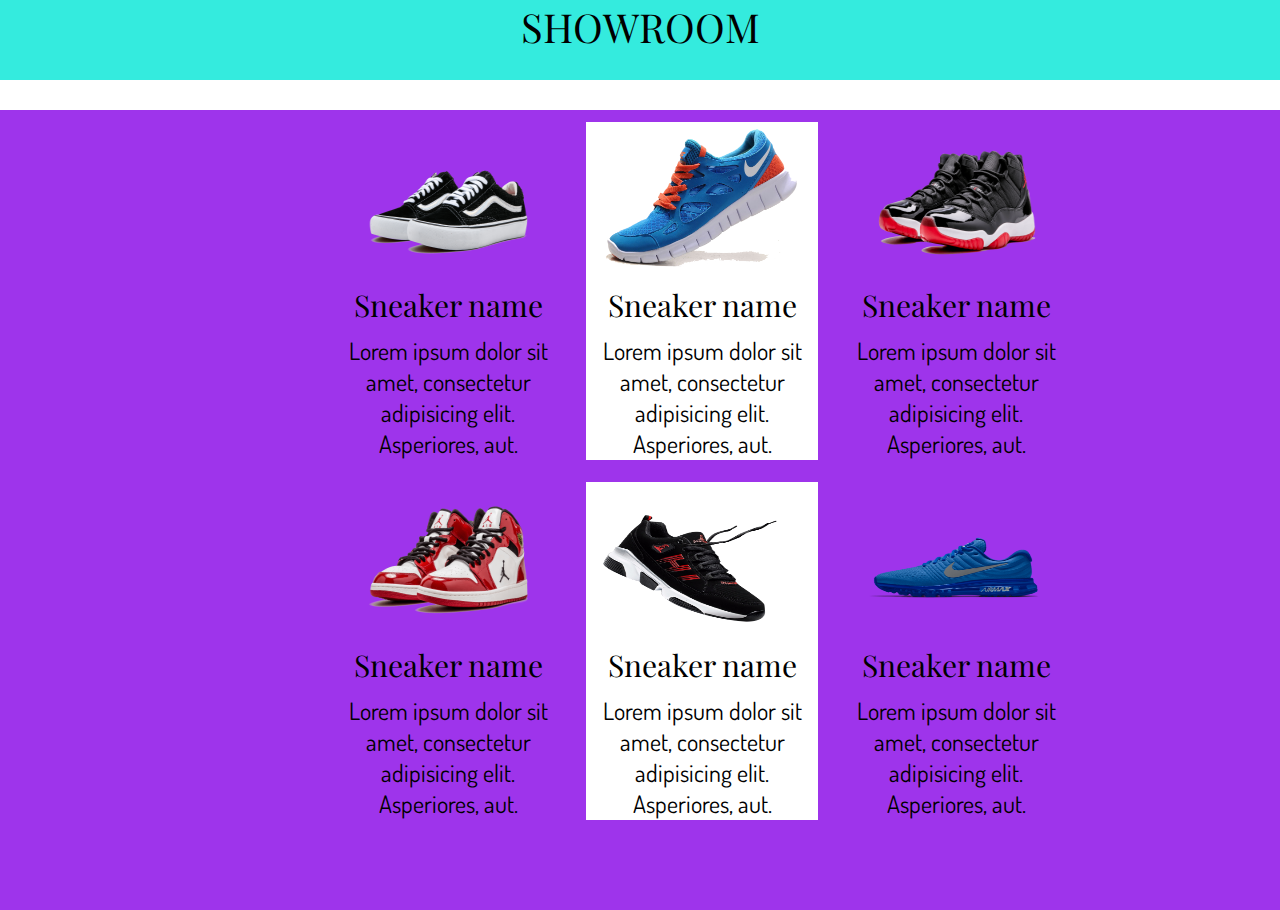
<file: index.html>
<!DOCTYPE html>
<html lang="en">
<head>
    <link rel="preconnect" href="https://fonts.googleapis.com">
<link rel="preconnect" href="https://fonts.gstatic.com" crossorigin>
<link href="https://fonts.googleapis.com/css2?family=Edu+AU+VIC+WA+NT+Pre:wght@400..700&family=Playfair+Display:ital,wght@0,400..900;1,400..900&display=swap" rel="stylesheet">
<link rel="preconnect" href="https://fonts.googleapis.com">
<link rel="preconnect" href="https://fonts.gstatic.com" crossorigin>
<link href="https://fonts.googleapis.com/css2?family=Dosis:wght@200..800&family=Edu+AU+VIC+WA+NT+Pre:wght@400..700&family=Playfair+Display:ital,wght@0,400..900;1,400..900&display=swap" rel="stylesheet">
    <meta charset="UTF-8">
    <link rel="stylesheet" href="css.css">
    <meta name="viewport" content="width=device-width, initial-scale=1.0">
    <title>Document</title>
</head>
<body>
    <div class="shapka">
        <h1 id="playfair">SHOWROOM</h1>
    </div>

    <div></div>
    
    <div class="table">
        <table>
        <tr>
            <td> <a href="snkr1.html"><img src="images/sneaker1.png" alt=""></a>
                <h2>Sneaker name</h2>
                Lorem ipsum dolor sit amet, consectetur adipisicing elit. Asperiores, aut.</td>

                <td id="white"> <a href="snkr2.html"><img src="images/sneaker2.png" alt=""></a>
                    <h2>Sneaker name</h2>
                    Lorem ipsum dolor sit amet, consectetur adipisicing elit. Asperiores, aut.</td>
    
                    <td> <a href="snkr3.html"><img src="images/sneaker3.png" alt=""></a>
                        <h2>Sneaker name</h2>
                        Lorem ipsum dolor sit amet, consectetur adipisicing elit. Asperiores, aut.</td>
        
        </tr>
        <tr>
            <td> <a href="snkr4.html"><img src="images/sneaker4.png" alt=""></a>
                <h2>Sneaker name</h2>
                Lorem ipsum dolor sit amet, consectetur adipisicing elit. Asperiores, aut.</td>

                <td id="white"> <a href="snkr5.html"><img src="images/sneaker5.png" alt=""></a>
                    <h2>Sneaker name</h2>
                    Lorem ipsum dolor sit amet, consectetur adipisicing elit. Asperiores, aut.</td>
       
                    <td> <a href="snkr6.html"><img src="images/sneaker6.png" alt=""></a>
                        <h2>Sneaker name</h2>
                        Lorem ipsum dolor sit amet, consectetur adipisicing elit. Asperiores, aut.</td>
             
        </tr>
    </table>
    </div>
    
</body>
</html>
</file>
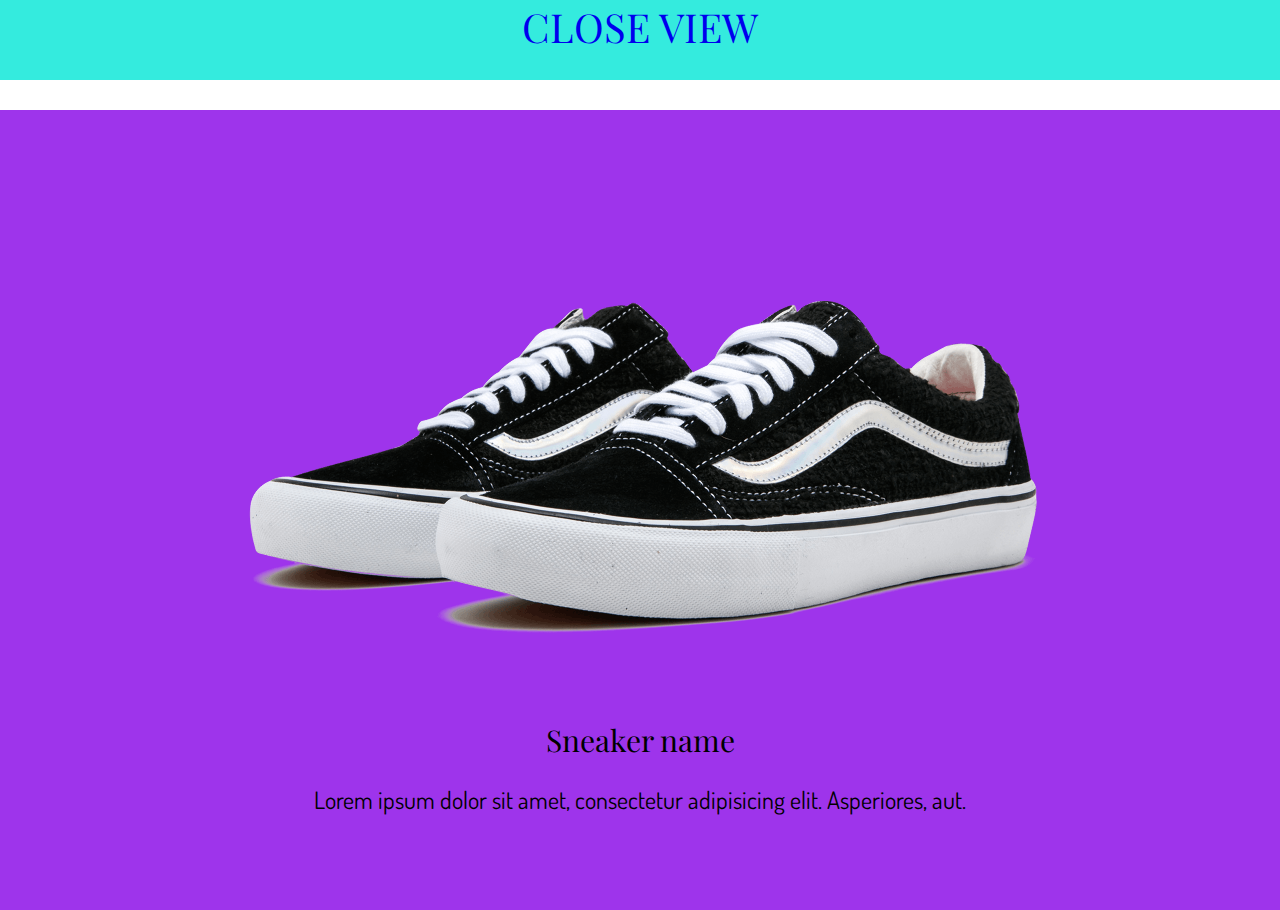
<file: snkr1.html>
<!DOCTYPE html>
<html lang="en">
<head>
    <link rel="preconnect" href="https://fonts.googleapis.com">
<link rel="preconnect" href="https://fonts.gstatic.com" crossorigin>
<link href="https://fonts.googleapis.com/css2?family=Edu+AU+VIC+WA+NT+Pre:wght@400..700&family=Playfair+Display:ital,wght@0,400..900;1,400..900&display=swap" rel="stylesheet">
<link rel="preconnect" href="https://fonts.googleapis.com">
<link rel="preconnect" href="https://fonts.gstatic.com" crossorigin>
<link href="https://fonts.googleapis.com/css2?family=Dosis:wght@200..800&family=Edu+AU+VIC+WA+NT+Pre:wght@400..700&family=Playfair+Display:ital,wght@0,400..900;1,400..900&display=swap" rel="stylesheet">
    <meta charset="UTF-8">
    <link rel="stylesheet" href="css.css">
    <meta name="viewport" content="width=device-width, initial-scale=1.0">
    <title>Document</title>
</head>
<body>
    <div class="shapka">
        <a href="index.html"><h1 id="playfair">CLOSE VIEW</h1></a>
    </div>

    <div class="sneak">
        <img src="images/sneaker1.png" alt="">
        <h2>Sneaker name</h2>
       <p>Lorem ipsum dolor sit amet, consectetur adipisicing elit. Asperiores, aut.</p>

    </div>
    
</body>
</html>
</file>
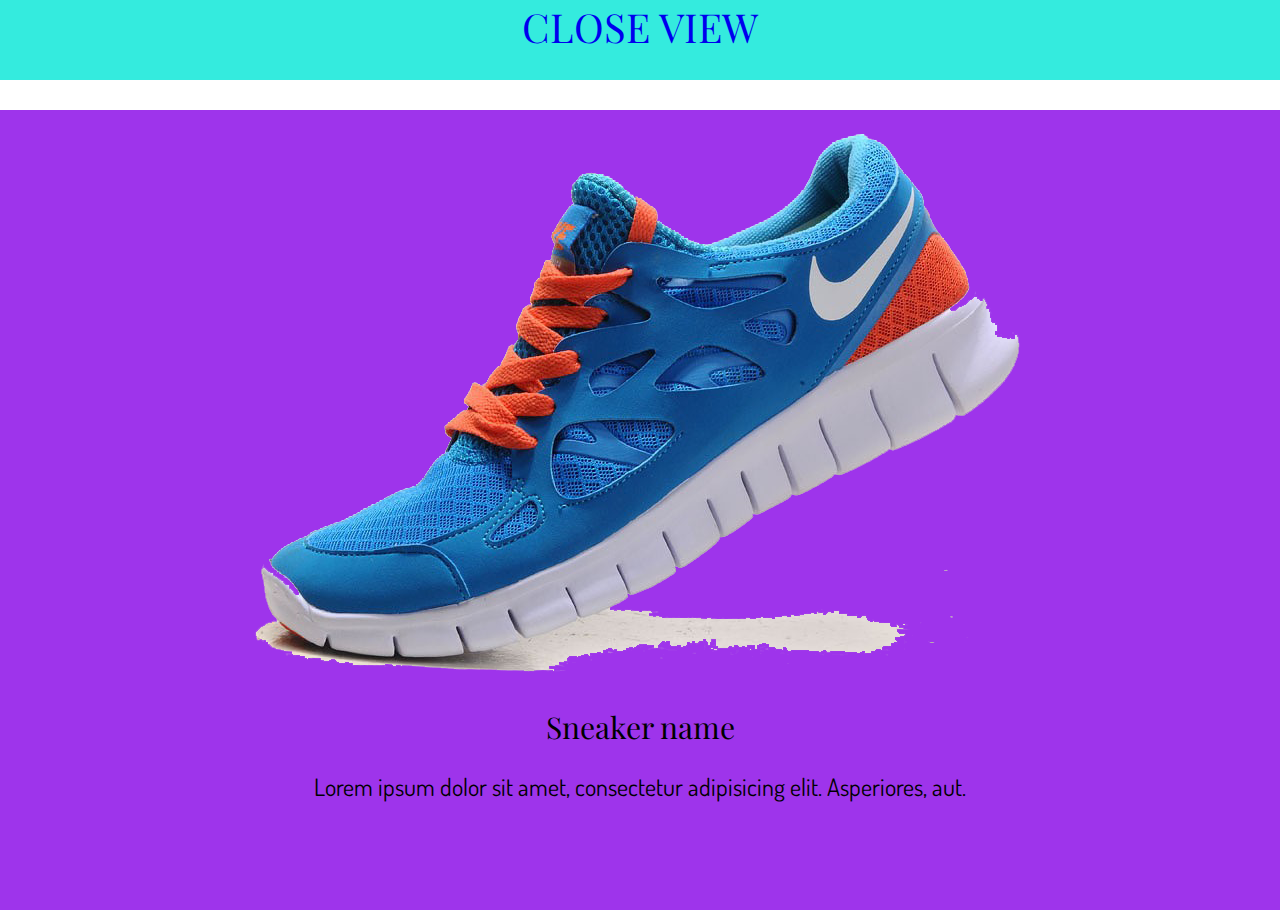
<file: snkr2.html>
<!DOCTYPE html>
<html lang="en">
<head>
    <link rel="preconnect" href="https://fonts.googleapis.com">
<link rel="preconnect" href="https://fonts.gstatic.com" crossorigin>
<link href="https://fonts.googleapis.com/css2?family=Edu+AU+VIC+WA+NT+Pre:wght@400..700&family=Playfair+Display:ital,wght@0,400..900;1,400..900&display=swap" rel="stylesheet">
<link rel="preconnect" href="https://fonts.googleapis.com">
<link rel="preconnect" href="https://fonts.gstatic.com" crossorigin>
<link href="https://fonts.googleapis.com/css2?family=Dosis:wght@200..800&family=Edu+AU+VIC+WA+NT+Pre:wght@400..700&family=Playfair+Display:ital,wght@0,400..900;1,400..900&display=swap" rel="stylesheet">
    <meta charset="UTF-8">
    <link rel="stylesheet" href="css.css">
    <meta name="viewport" content="width=device-width, initial-scale=1.0">
    <title>Document</title>
</head>
<body>
    <div class="shapka">
        <a href="index.html"><h1 id="playfair">CLOSE VIEW</h1></a>
    </div>

    <div class="sneak">
        <img src="images/sneaker2.png" alt="">
        <h2>Sneaker name</h2>
       <p>Lorem ipsum dolor sit amet, consectetur adipisicing elit. Asperiores, aut.</p>

    </div>
    
</body>
</html>
</file>
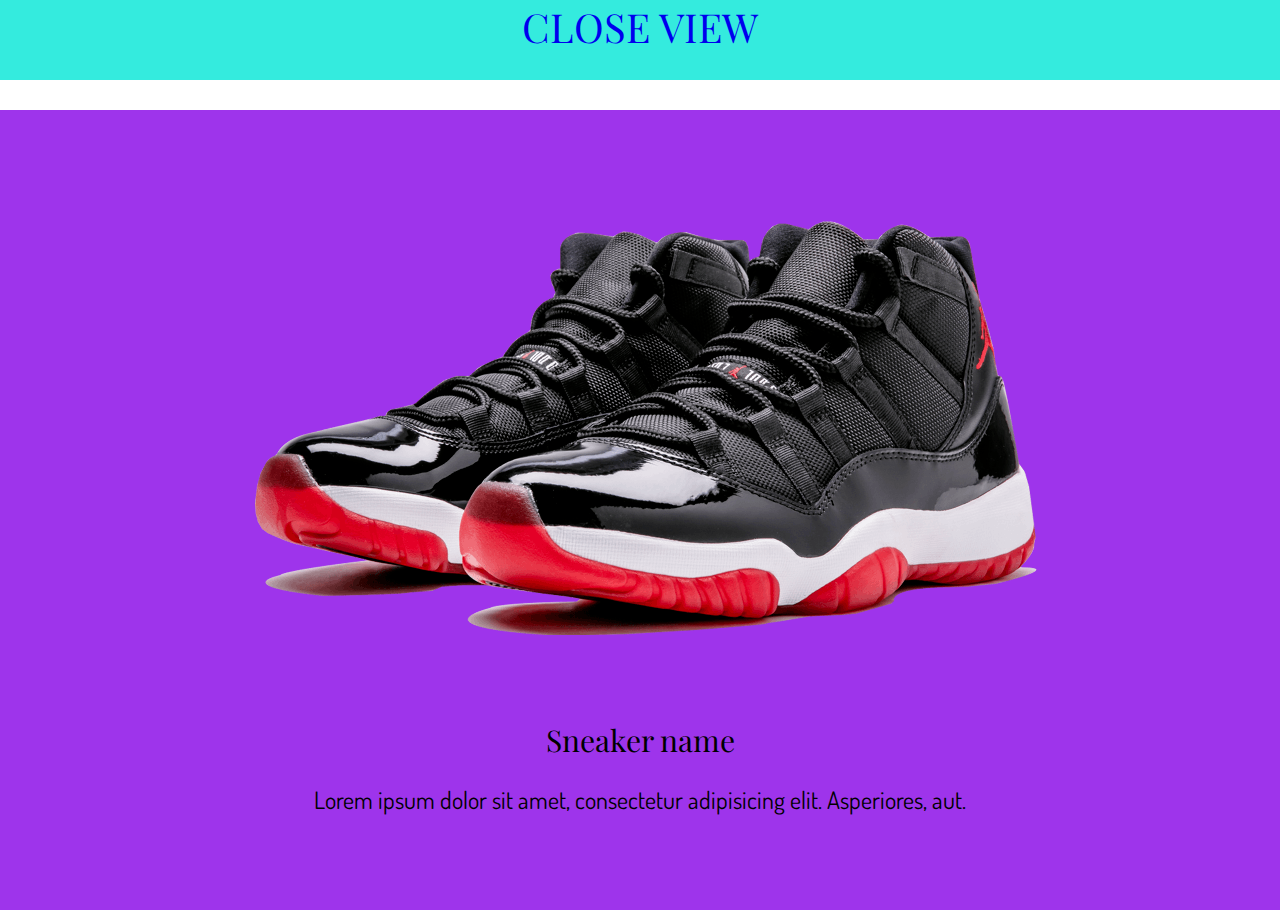
<file: snkr3.html>
<!DOCTYPE html>
<html lang="en">
<head>
    <link rel="preconnect" href="https://fonts.googleapis.com">
<link rel="preconnect" href="https://fonts.gstatic.com" crossorigin>
<link href="https://fonts.googleapis.com/css2?family=Edu+AU+VIC+WA+NT+Pre:wght@400..700&family=Playfair+Display:ital,wght@0,400..900;1,400..900&display=swap" rel="stylesheet">
<link rel="preconnect" href="https://fonts.googleapis.com">
<link rel="preconnect" href="https://fonts.gstatic.com" crossorigin>
<link href="https://fonts.googleapis.com/css2?family=Dosis:wght@200..800&family=Edu+AU+VIC+WA+NT+Pre:wght@400..700&family=Playfair+Display:ital,wght@0,400..900;1,400..900&display=swap" rel="stylesheet">
    <meta charset="UTF-8">
    <link rel="stylesheet" href="css.css">
    <meta name="viewport" content="width=device-width, initial-scale=1.0">
    <title>Document</title>
</head>
<body>
    <div class="shapka">
        <a href="index.html"><h1 id="playfair">CLOSE VIEW</h1></a>
    </div>

    <div class="sneak">
        <img src="images/sneaker3.png" alt="">
        <h2>Sneaker name</h2>
       <p>Lorem ipsum dolor sit amet, consectetur adipisicing elit. Asperiores, aut.</p>

    </div>
    
</body>
</html>
</file>
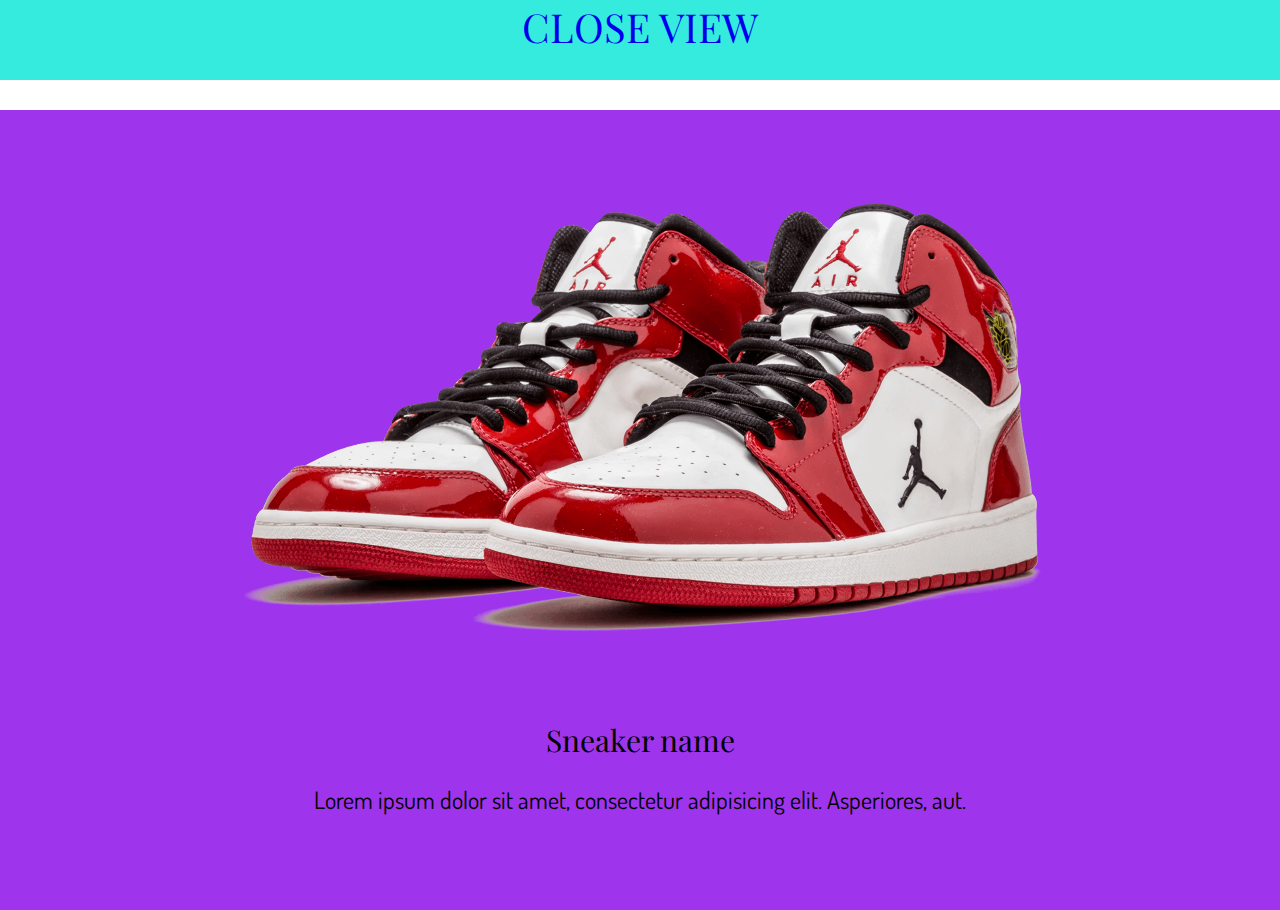
<file: snkr4.html>
<!DOCTYPE html>
<html lang="en">
<head>
    <link rel="preconnect" href="https://fonts.googleapis.com">
<link rel="preconnect" href="https://fonts.gstatic.com" crossorigin>
<link href="https://fonts.googleapis.com/css2?family=Edu+AU+VIC+WA+NT+Pre:wght@400..700&family=Playfair+Display:ital,wght@0,400..900;1,400..900&display=swap" rel="stylesheet">
<link rel="preconnect" href="https://fonts.googleapis.com">
<link rel="preconnect" href="https://fonts.gstatic.com" crossorigin>
<link href="https://fonts.googleapis.com/css2?family=Dosis:wght@200..800&family=Edu+AU+VIC+WA+NT+Pre:wght@400..700&family=Playfair+Display:ital,wght@0,400..900;1,400..900&display=swap" rel="stylesheet">
    <meta charset="UTF-8">
    <link rel="stylesheet" href="css.css">
    <meta name="viewport" content="width=device-width, initial-scale=1.0">
    <title>Document</title>
</head>
<body>
    <div class="shapka">
        <a href="index.html"><h1 id="playfair">CLOSE VIEW</h1></a>
    </div>

    <div class="sneak">
        <img src="images/sneaker4.png" alt="">
        <h2>Sneaker name</h2>
       <p>Lorem ipsum dolor sit amet, consectetur adipisicing elit. Asperiores, aut.</p>

    </div>
    
</body>
</html>
</file>
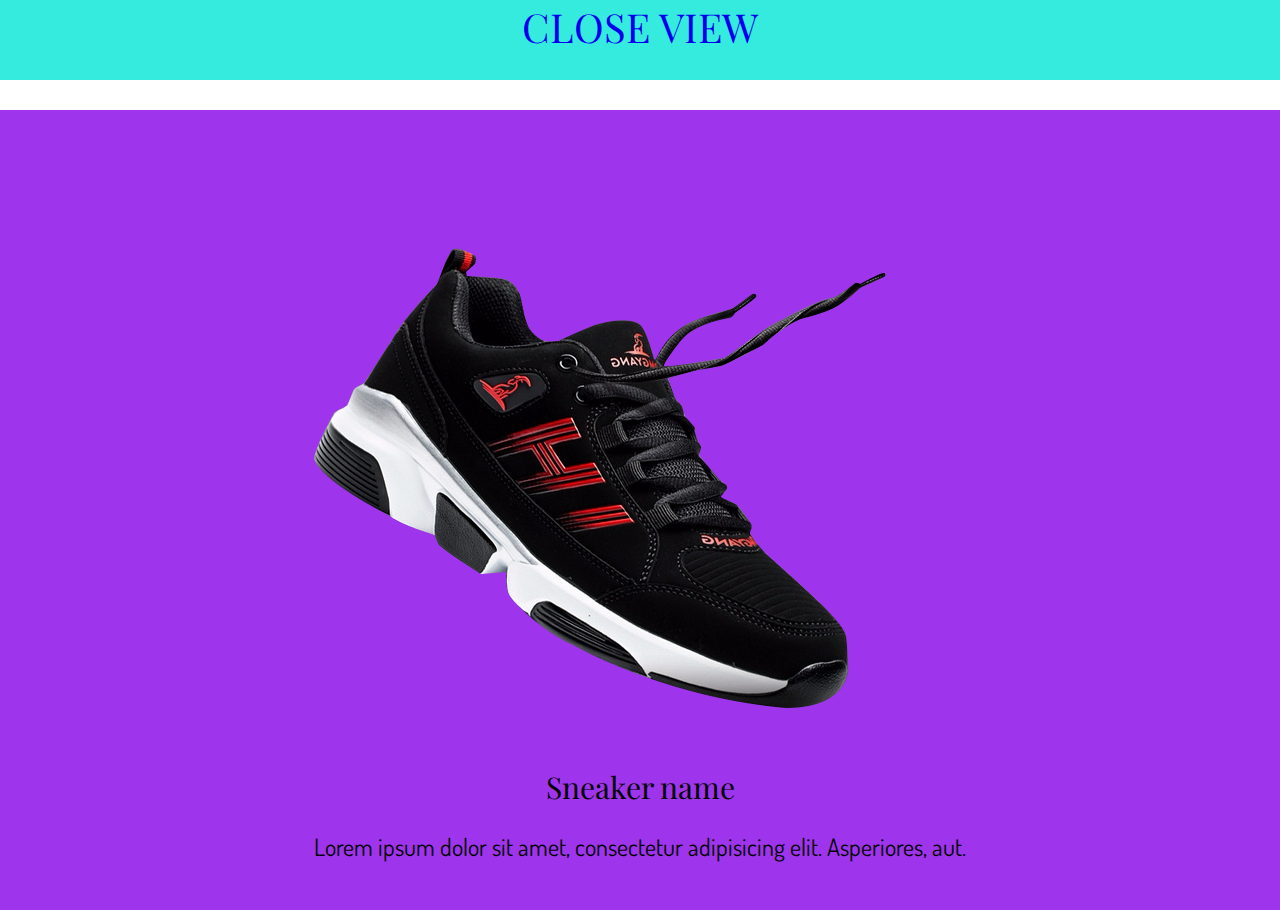
<file: snkr5.html>
<!DOCTYPE html>
<html lang="en">
<head>
    <link rel="preconnect" href="https://fonts.googleapis.com">
<link rel="preconnect" href="https://fonts.gstatic.com" crossorigin>
<link href="https://fonts.googleapis.com/css2?family=Edu+AU+VIC+WA+NT+Pre:wght@400..700&family=Playfair+Display:ital,wght@0,400..900;1,400..900&display=swap" rel="stylesheet">
<link rel="preconnect" href="https://fonts.googleapis.com">
<link rel="preconnect" href="https://fonts.gstatic.com" crossorigin>
<link href="https://fonts.googleapis.com/css2?family=Dosis:wght@200..800&family=Edu+AU+VIC+WA+NT+Pre:wght@400..700&family=Playfair+Display:ital,wght@0,400..900;1,400..900&display=swap" rel="stylesheet">
    <meta charset="UTF-8">
    <link rel="stylesheet" href="css.css">
    <meta name="viewport" content="width=device-width, initial-scale=1.0">
    <title>Document</title>
</head>
<body>
    <div class="shapka">
        <a href="index.html"><h1 id="playfair">CLOSE VIEW</h1></a>
    </div>

    <div class="sneak">
        <img src="images/sneaker5.png" alt="">
        <h2>Sneaker name</h2>
       <p>Lorem ipsum dolor sit amet, consectetur adipisicing elit. Asperiores, aut.</p>

    </div>
    
</body>
</html>
</file>
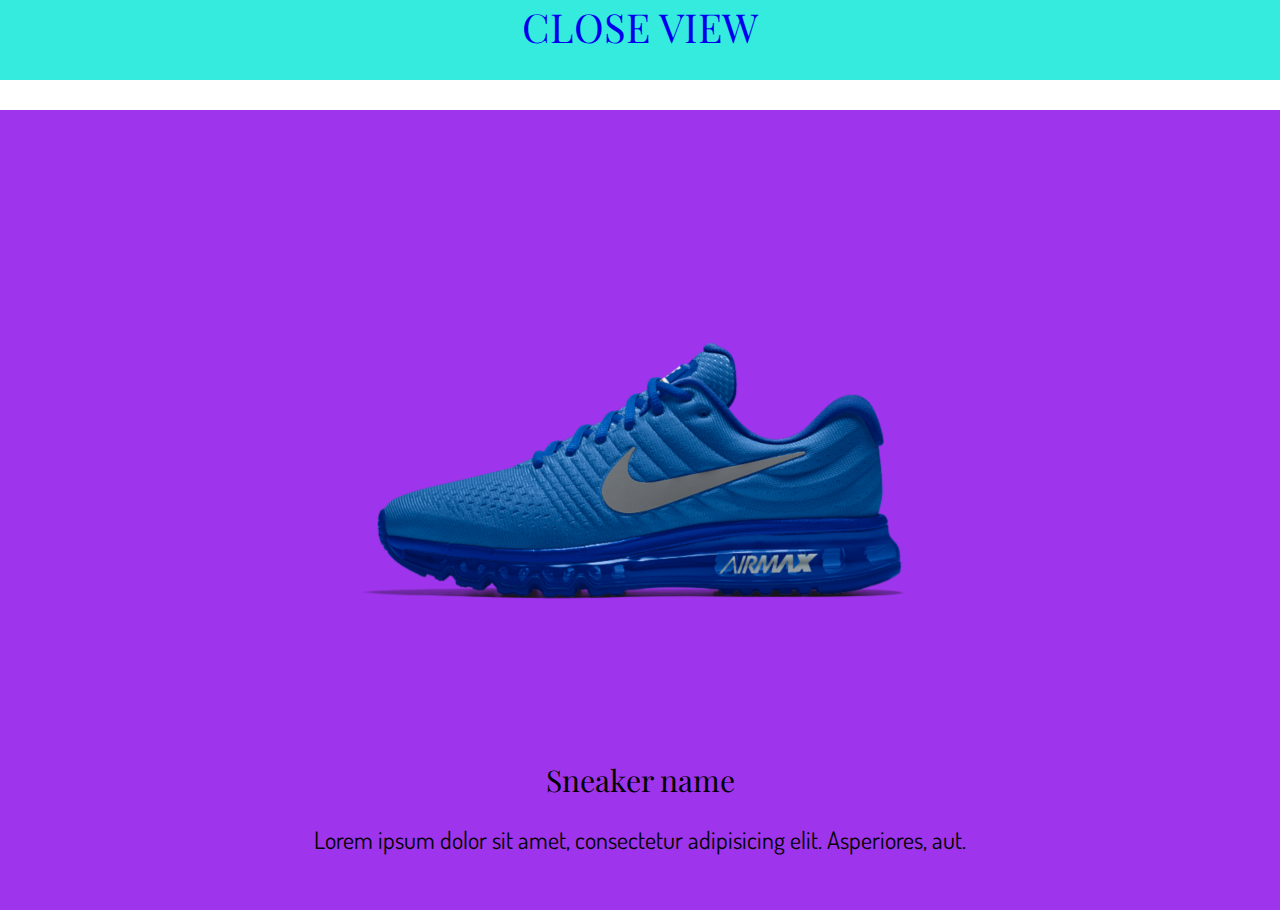
<file: snkr6.html>
<!DOCTYPE html>
<html lang="en">
<head>
    <link rel="preconnect" href="https://fonts.googleapis.com">
<link rel="preconnect" href="https://fonts.gstatic.com" crossorigin>
<link href="https://fonts.googleapis.com/css2?family=Edu+AU+VIC+WA+NT+Pre:wght@400..700&family=Playfair+Display:ital,wght@0,400..900;1,400..900&display=swap" rel="stylesheet">
<link rel="preconnect" href="https://fonts.googleapis.com">
<link rel="preconnect" href="https://fonts.gstatic.com" crossorigin>
<link href="https://fonts.googleapis.com/css2?family=Dosis:wght@200..800&family=Edu+AU+VIC+WA+NT+Pre:wght@400..700&family=Playfair+Display:ital,wght@0,400..900;1,400..900&display=swap" rel="stylesheet">
    <meta charset="UTF-8">
    <link rel="stylesheet" href="css.css">
    <meta name="viewport" content="width=device-width, initial-scale=1.0">
    <title>Document</title>
</head>
<body>
    <div class="shapka">
        <a href="index.html"><h1 id="playfair">CLOSE VIEW</h1></a>
    </div>

    <div class="sneak">
        <img src="images/sneaker6.png" alt="">
        <h2>Sneaker name</h2>
       <p>Lorem ipsum dolor sit amet, consectetur adipisicing elit. Asperiores, aut.</p>

    </div>
    
</body>
</html>
</file>
<file: css.css>
#playfair {
    font-family: "Playfair Display", serif;
    font-optical-sizing: auto;
    font-weight: 400;
    font-style: normal;
  }



body{

width: 100%;
height: 100%;
margin: 0;

}

h1{
    margin-top: 0px;
    margin-bottom: 30px;
    font-size: 40px;
}

.shapka{

    text-align: center;
    background-color: #34ebde;
    width: 100%;
    height: 80px;
    margin-bottom: 30px;
}

.table{

    background-color: #9e34eb;
}

.table img{

    width: 200px;
    height: 150px;

}

#white{

    background-color: white;

}

h2{

    font-family: "Playfair Display", serif;
    font-optical-sizing: auto;
    font-weight: 400;
    font-style: normal;
    font-size: 30px;
    margin-top: 6px ;
    margin-bottom: 10px;
}

td{

    text-align: center;
    font-family: "Dosis", sans-serif;
    font-optical-sizing: auto;
    font-weight: 200px;
    font-style: normal;
    font-size: 24px;
}

.table{

    padding-left: 25%;
    height: 800px;   
}

td{
    width: 230px;
    border: 10px solid #9e34eb;
}

.sneak{

background-color:  #9e34eb;
text-align: center;
width: 100%;
height: 800px;

}

a{
    text-decoration: none;

}
a:visited{
    color: black;
}

p{

    text-align: center;
    font-family: "Dosis", sans-serif;
    font-optical-sizing: auto;
    font-weight: 200px;
    font-style: normal;
    font-size: 24px;

}
</file>
